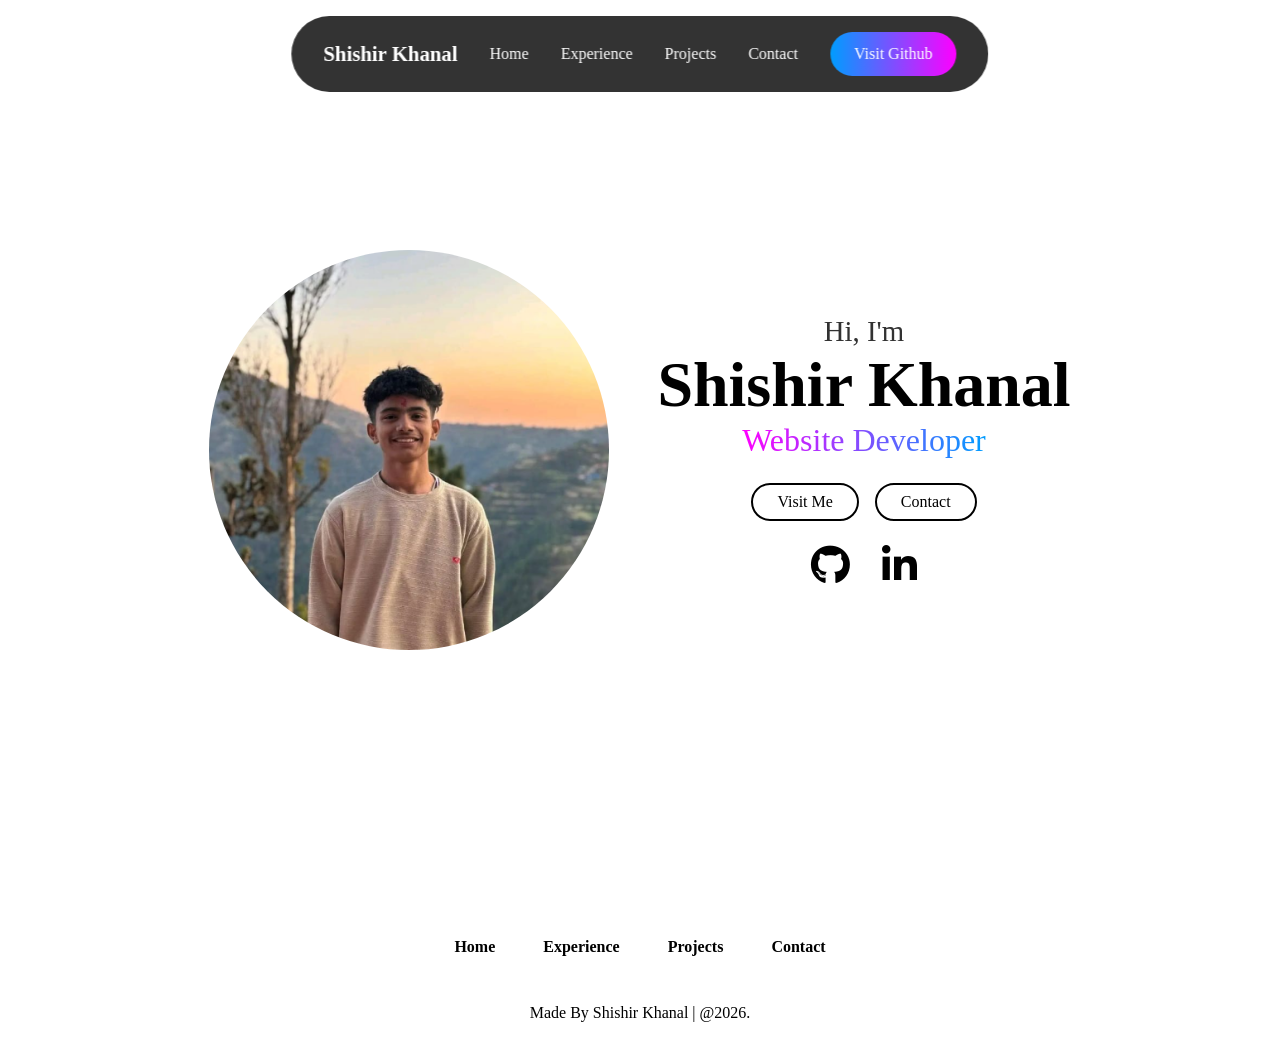
<file: index.html>
<!DOCTYPE html>
<html>
    <head>
    <meta charset="UTF-8">
    <meta name="viewport" content="width=device-width, initial-scale=1.0">
    <title>Portfolio Website-Swirl</title>
    <link rel="stylesheet" href="style.css">
    <link rel="stylesheet" href="https://cdnjs.cloudflare.com/ajax/libs/font-awesome/6.6.0/css/all.min.css">
    <link rel="icon" type="image/x-icon" href="ice-cream.png">
    <body>
     <header class="header">
        <a href="#" class="logo"><span>Shishir Khanal</span></a>
        <ul class="nav-links">
            <li>
                <a href="index.html">Home</a>
            </li>
           
             <li>
                <a href="experience.html">Experience</a>
            </li>
             <li>
                <a href="projects.html">Projects</a>
            </li>
             <li>
                <a href="contact.html">Contact</a>
            </li>
        </ul>
          <i class="fa-solid fa-bars" id="menu"></i>
         <a href="https://github.com/shishirkhanal66" class="visit">Visit Github</a>
     </header>
      

       <section id="about" class="about">
        <div class="about-container">
            <img src="Screenshot 2026-07-29 224532.png"  alt="">
            <div class="info-box">
                <div class="text">
                    <h3>Hi, I'm</h3>
                    <h1>Shishir Khanal</h1>
                    <span>Website Developer</span>
                </div>
                <div class="button-group">
                    <a href="https://www.instagram.com/shishir.khanal/" class="button">Visit Me</a>
                    <a href="contact.html" class="button">Contact </a>
                </div>
                <div class="socials">
                    
                    <a href="https://github.com/shishirkhanal66"><i class="fa-brands fa-github"></i></a>
                       <a href="https://www.linkedin.com/feed/"><i class="fa-brands fa-linkedin-in"></i></a>
                </div>
            </div>
        </div>
       </section>
       <footer>
            <ul>
                <li>
                    <a href="index.html">Home</a>
                </li>
                <li>
                    <a href="experience.html">Experience</a>
                </li>
                <li>
                    <a href="projects.html">Projects</a>
                </li>
                <li>
                    <a href="contact.html">Contact</a>
                </li>
            </ul>
            <p class="copyright">Made By Shishir Khanal | @2026.</p>
           </footer>


        


        <script src="script.js"></script>
    </body>
</html>
</file>
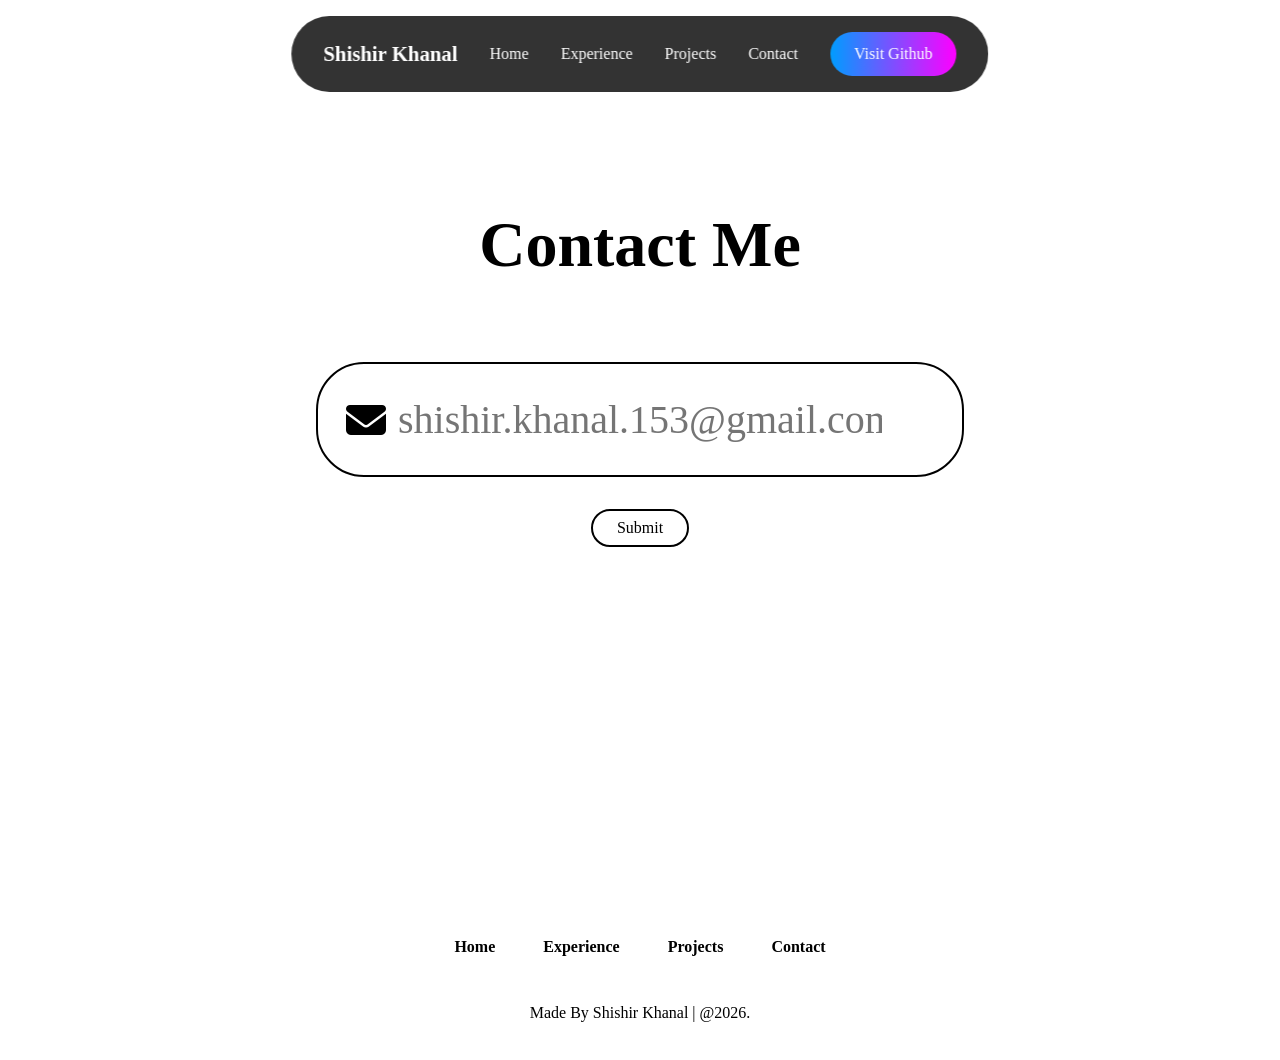
<file: contact.html>
<!DOCTYPE html>
<html>
    <head>
    <meta charset="UTF-8">
    <meta name="viewport" content="width=device-width, initial-scale=1.0">
    <title>Portfolio Contact-Swirl</title>
    <link rel="stylesheet" href="style.css">
    <link rel="stylesheet" href="https://cdnjs.cloudflare.com/ajax/libs/font-awesome/6.6.0/css/all.min.css">
    <link rel="icon" type="image/x-icon" href="ice-cream.png">
    <body>
     <header class="header">
        <a href="#" class="logo"><span>Shishir Khanal</span></a>
        <ul class="nav-links">
            <li>
                <a href="index.html">Home</a>
            </li>
           
             <li>
                <a href="experience.html">Experience</a>
            </li>
             <li>
                <a href="projects.html">Projects</a>
            </li>
             <li>
                <a href="contact.html">Contact</a>
            </li>
        </ul>
          <i class="fa-solid fa-bars" id="menu"></i>
        <a href="https://github.com/shishirkhanal66" class="visit">Visit Github</a>
     </header>
       <section id="contact" class="contact">
            <div class="input-box">
                <h2 class="section-title">Contact Me</h2>
                <div class="input">
                    <input type="text" placeholder="shishir.khanal.153@gmail.com">
                    <i class="fa-solid fa-envelope"></i>
                </div>
                <div class="button">Submit</div>
            </div>
           </section>
           <footer>
            <ul>
                <li>
                    <a href="index.html">Home</a>
                </li>
                <li>
                    <a href="experience.html">Experience</a>
                </li>
                <li>
                    <a href="projects.html">Projects</a>
                </li>
                <li>
                    <a href="contact.html">Contact</a>
                </li>
            </ul>
            <p class="copyright">Made By Shishir Khanal | @2026.</p>
           </footer>


        <script src="script.js"></script>
    </body>
</html>
</file>
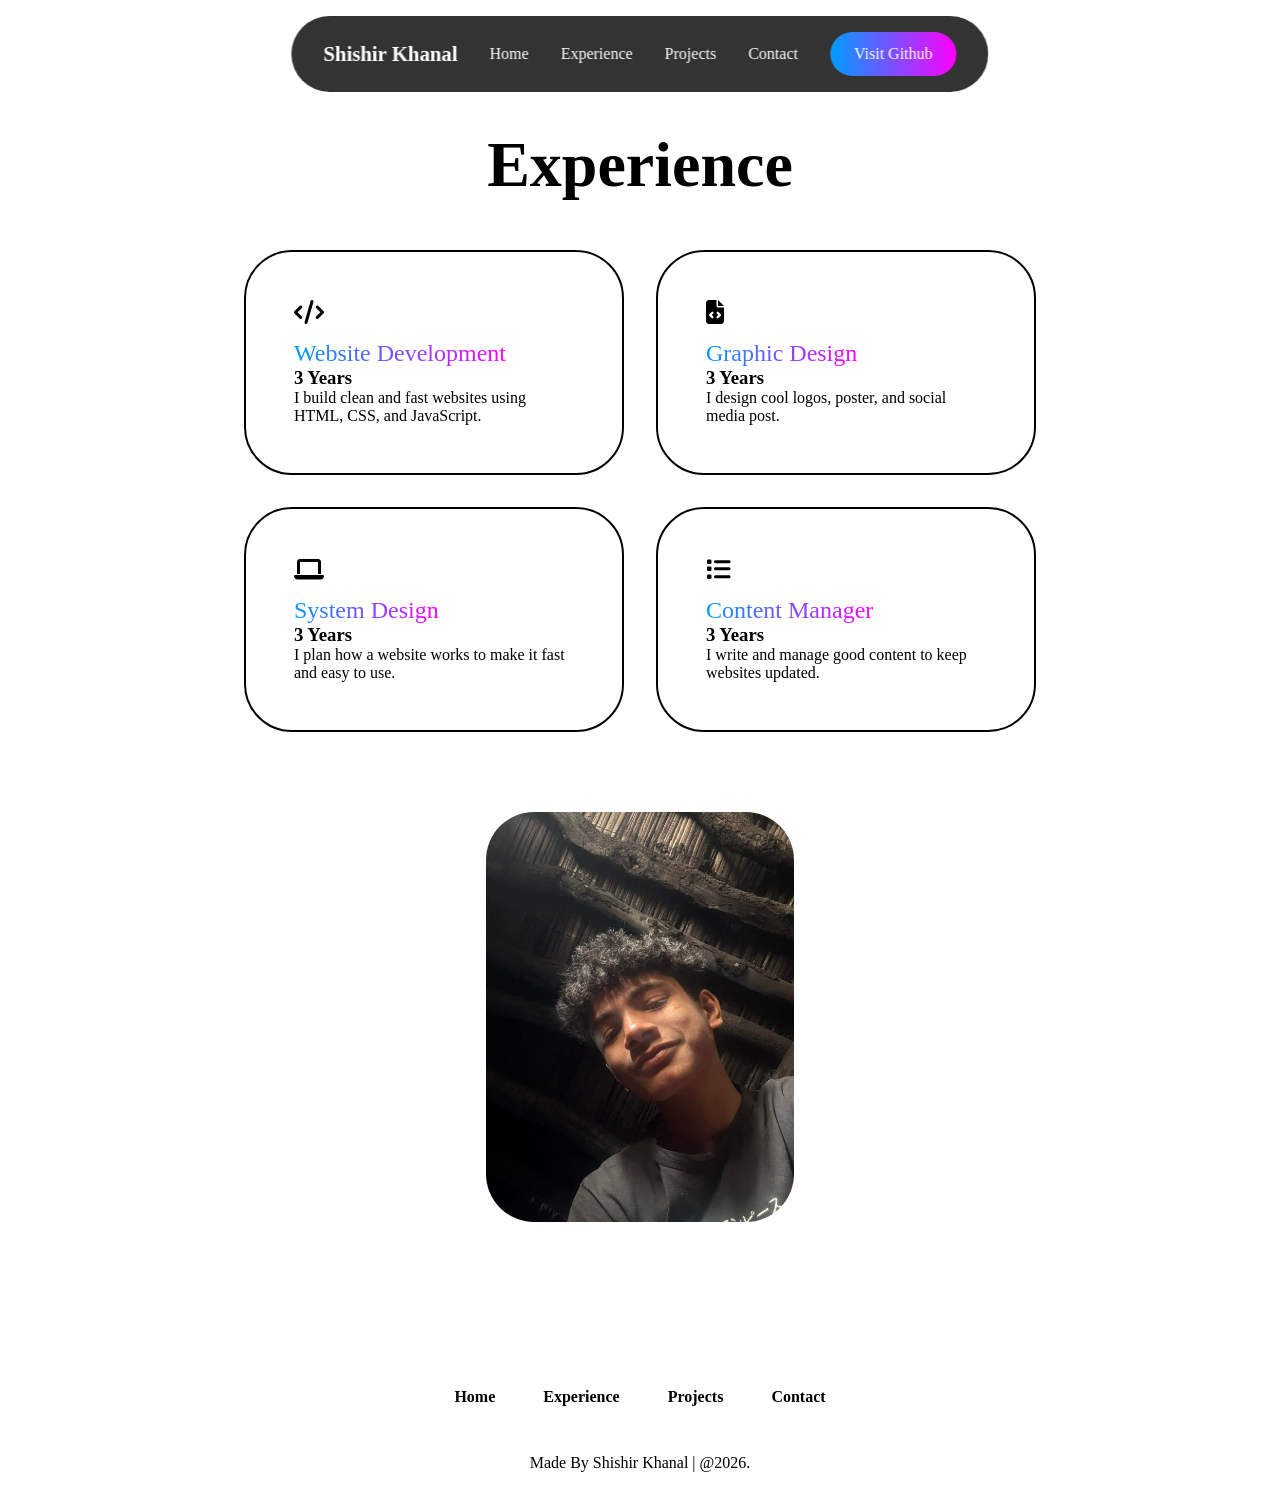
<file: experience.html>
<!DOCTYPE html>
<html>
    <head>
    <meta charset="UTF-8">
    <meta name="viewport" content="width=device-width, initial-scale=1.0">
    <title>Portfolio Experience-Swirl</title>
    <link rel="stylesheet" href="style.css">
    <link rel="stylesheet" href="https://cdnjs.cloudflare.com/ajax/libs/font-awesome/6.6.0/css/all.min.css">
    <link rel="icon" type="image/x-icon" href="ice-cream.png">
    <body>
     <header class="header">
        <a href="#" class="logo"><span>Shishir Khanal</span></a>
        <ul class="nav-links">
            <li>
                <a href="index.html">Home</a>
            </li>
           
             <li>
                <a href="experience.html">Experience</a>
            </li>
             <li>
                <a href="projects.html">Projects</a>
            </li>
             <li>
                <a href="contact.html">Contact</a>
            </li>
        </ul>
          <i class="fa-solid fa-bars" id="menu"></i>
        <a href="https://github.com/shishirkhanal66" class="visit">Visit Github</a>
     </header>
      <section id="experience" class="experience">
            <h2 class="section-title">Experience</h2>
            <div class="experience-info">
                <div class="grid">
                    <div class="grid-card">
                        <i class="fa-solid fa-code"></i>
                        <span>Website Development</span>
                        <h3>3 Years</h3>
                        <p>I build clean and fast websites using HTML, CSS, and JavaScript. </p>
                    </div>
                    <div class="grid-card">
                        <i class="fa-solid fa-file-code"></i>
                        <span>Graphic Design</span>
                        <h3>3 Years</h3>
                        <p>I design cool logos, poster, and social media post.  </p>
                    </div>
                    <div class="grid-card">
                        <i class="fa-solid fa-laptop"></i>
                        <span>System Design</span>
                        <h3>3 Years</h3>
                        <p>I plan how a website works to make it fast and easy to use. </p>
                    </div>
                    <div class="grid-card">
                        <i class="fa-solid fa-list"></i>
                        <span>Content Manager</span>
                        <h3>3 Years</h3>
                        <p>I write and manage good content to keep websites updated. </p>
                    </div>
                </div>
                <img src="WhatsApp Image 2026-07-29 at 10.35.49 PM.jpeg" alt="">
            </div>
        </section>
        <footer>
            <ul>
                <li>
                    <a href="index.html">Home</a>
                </li>
                <li>
                    <a href="experience.html">Experience</a>
                </li>
                <li>
                    <a href="projects.html">Projects</a>
                </li>
                <li>
                    <a href="contact.html">Contact</a>
                </li>
            </ul>
            <p class="copyright">Made By Shishir Khanal | @2026.</p>
           </footer>
        <script src="script.js"></script>
        </body>
        </html>
</file>
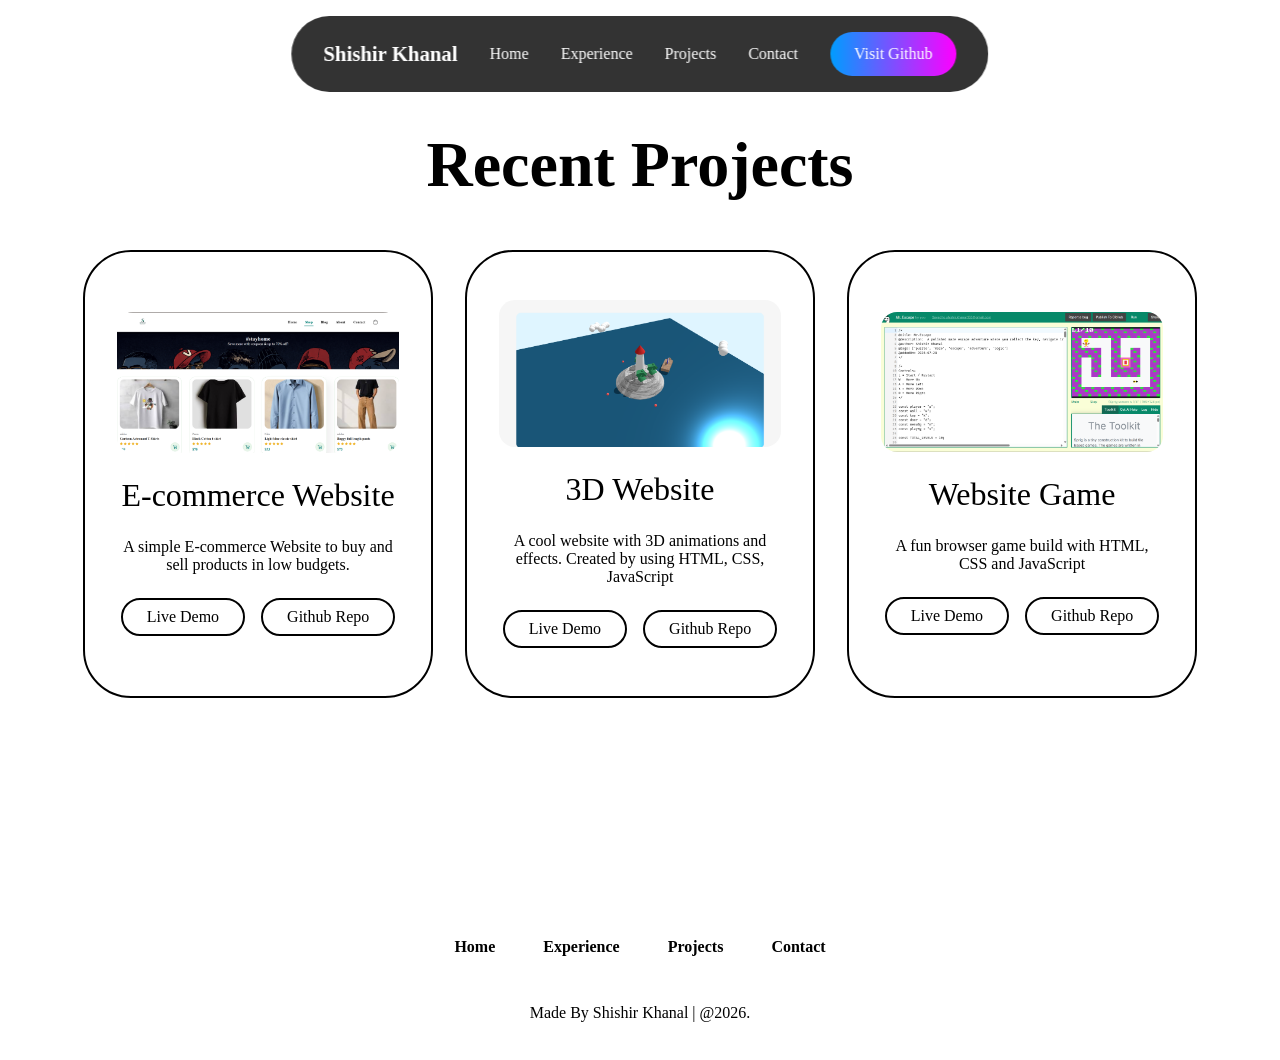
<file: projects.html>
<!DOCTYPE html>
<html>
    <head>
    <meta charset="UTF-8">
    <meta name="viewport" content="width=device-width, initial-scale=1.0">
    <title>Portfolio-Projects-Swirl</title>
    <link rel="stylesheet" href="style.css">
    <link rel="stylesheet" href="https://cdnjs.cloudflare.com/ajax/libs/font-awesome/6.6.0/css/all.min.css">
    <link rel="icon" type="image/x-icon" href="ice-cream.png">
    <body>
     <header class="header">
        <a href="#" class="logo"><span>Shishir Khanal</span></a>
        <ul class="nav-links">
            <li>
                <a href="index.html">Home</a>
            </li>
           
             <li>
                <a href="experience.html">Experience</a>
            </li>
             <li>
                <a href="projects.html">Projects</a>
            </li>
             <li>
                <a href="contact.html">Contact</a>
            </li>
        </ul>
          <i class="fa-solid fa-bars" id="menu"></i>
        <a href="https://github.com/shishirkhanal66" class="visit">Visit Github</a>
     </header>
        <section id="projects" class="projects">
            <h2 class="section-title">Recent Projects</h2>
            <div class="projects-grid">
                <div class="project-card">
                    <img src="Screenshot 2026-07-28 084827.png" alt="">
                    <h3>E-commerce Website</h3>
                    <p>A simple E-commerce Website to buy and sell products in low budgets.</p>
                    <div class="button-group">
                       <a href="https://shishirkhanal66.github.io/git-hub/" class="button ">Live Demo</a>
                       <a href="https://github.com/shishirkhanal66/git-hub" class="button">Github Repo</a>
                    </div>
                </div>

                
                <div class="project-card">
                    <img src="3d.png" alt="">
                    <h3>3D Website</h3>
                    <p>A cool website with 3D animations and effects. Created by using HTML, CSS, JavaScript</p>
                    <div class="button-group">
                       <a href="https://shishirkhanal66.github.io/3d-website/" class="button">Live Demo</a>
                       <a href="https://github.com/shishirkhanal66/3d-website" class="button">Github Repo</a>
                        
                    </div>
                </div>

                
                <div class="project-card">
                    <img src="game.png" alt="">
                    <h3>Website Game</h3>
                    <p>A fun browser game build with HTML, CSS and JavaScript</p>
                    <div class="button-group">
                        <a href="https://sprig.hackclub.com/" class="button" >Live Demo</a>
                        <a href="https://github.com/shishirkhanal66/sprig" class="button">Github Repo</a>
                    </div>
                </div>
            </div>
           </section>
           <footer>
            <ul>
                <li>
                    <a href="index.html">Home</a>
                </li>
                <li>
                    <a href="experience.html">Experience</a>
                </li>
                <li>
                    <a href="projects.html">Projects</a>
                </li>
                <li>
                    <a href="contact.html">Contact</a>
                </li>
            </ul>
            <p class="copyright">Made By Shishir Khanal | @2026.</p>
           </footer>
           <script src="script.js"></script>
           </body>
           </html>
</file>
<file: style.css>
*{
    margin: 0;
    padding: 0;
    box-sizing: border-box;
    font-family: 'Poppins';
    text-decoration: none;
    scroll-behavior: smooth;
    list-style: none;
}
body{
overflow-x: hidden;
}
header{
    position: fixed;
    top: 1rem;
    left: 50%;
    transform: translateX(-50%);
    display: flex;
    align-items: center;
    justify-content: center;
    gap: 5rem;
    background-color: rgba(0,0,0,0.8);
    backdrop-filter: blur(8px);
    color: white;
    padding: 0.5rem 1.5rem;
    border-radius: 3rem;
    z-index: 1000;
}
a.visit {
    color: white;
    text-decoration: none;
    display: inline-block;
}
.logo{
    color: white;
    font-size: 1.3rem;
    font-weight: 600;
    text-wrap: nowrap;
    transition: 0.3s ease-in-out;
}
.logo:hover{
    transform: scale(1.1);
}
.nav-links{
     display: flex;
    gap: 2rem;
}
li a{
    position: relative;
    color: white;
    font-weight: 300;
}
li a::before{
    position: absolute;
    content: '';
    width: 0;
    left: 0;
    height: 5px;
    top: 25px;
    border-radius: 1rem;
    transition: 0.3s ease-in-out;
    background: linear-gradient(to right,rgb(0,157,255), rgb(255,0,255));
}
li a:hover::before{
    width: 100%;
}
.visit{
    padding: 0.8rem 1.5rem;
    border-radius: 3rem;
    border: none;
    font-weight: 500;
    font-size: 1rem;
    color: white;
    cursor: pointer;
    text-wrap: nowrap;
    transition: 0.3s ease-in-out;
    background: linear-gradient(to right,rgb(0,157,255) ,rgb(255,0,255));

}
.visit:hover{
    background: linear-gradient(to right,rgb(255,0,255), rgb(0,157,255));
    transform: scale(1.03);

}
#menu{
    font-size: 2rem;
    display: none;
}        

section{
    min-height: 100vh;
    padding: 8rem 12%;
    width: 100%;
    position: relative;
}
.about{
    display: flex;
    align-items: center;
    justify-content: center;
}
.about .about-container{
    display: flex;
    align-items: center;
    justify-content: center;
    gap:10rem;
}
.about img{
    width:400px;
    height: 400px;
    border-radius: 50%;
    object-fit: cover;
    display: block;
    margin: 0 auto;
}
.info-box{
    display:flex;
    flex-direction: column;
    text-align: center;
    align-items: center;
    justify-content: center;
    gap:1.5rem;

}
.info-box h3{
    font-size: 1.8rem;
    font-weight: 500;
    opacity: 0.8;
}
.info-box h1{
    font-size: 4rem;
    font-weight: 600;
}
.info-box span{
     background: linear-gradient(to right,rgb(255,0,255), rgb(0,157,255));
    transform: scale(1.03);
    background-clip: text;
    color:transparent;
    font-size: 2rem;
}
.button-group {
    display: flex;
    gap: 1rem;
}
.button-group .button{
    color: black;
    text-decoration: none;
}
.button{
    border-radius: 3rem;
    padding: 0.5rem 1.5rem;
    border: 2px solid black;
   cursor: pointer;
    font-weight: 500;
    text-wrap: nowrap;
    transition: 0.2s ease-in-out;  
}
.button:hover{
    background-color: black;
    color: white;
}
.socials{
    display: flex;
    gap: 2rem;
}
.socials i{
 font-size: 2.5rem;
  cursor: pointer;
  transition: 0.2s ease-in-out;
}
.socials i:hover{
    transform: scale(1.1);
}
.section-title{
    text-align: center;
    font-size: 4rem;
    font-weight: 600;
    margin-bottom: 3rem;
}
.socials a{
    color : black;
}
.experience-info{
    display: flex;
    align-items: center;
    justify-content: center;
    gap: 5rem;
}
.experience img{
    width: 24vw;
    border-radius: 3rem;
}
.grid{
    display: grid;
    grid-template-columns: repeat(2,380px);
    gap: 2rem;
}
.grid-card{
    border: 2px solid black;
    border-radius: 3rem;
    padding: 3rem;
    display: flex;
    
    flex-direction: column;
    align-items: baseline;
    justify-content: left;
    cursor: pointer;
    transition: 0.2s ease-in-out;
}
.grid-card:hover{
    transform: scale(1.02);
    background-color: black;
    color: white;
}
.grid-card i{
    font-size: 1.5rem;
    margin-bottom: 1rem;
}
.grid-card span{
    font-size: 1.5rem;
    font-weight: 500;
    background: linear-gradient(to right, #009dff,#ff00ff);
    background-clip: text;
    color: transparent;
}
::-webkit-scrollbar{
    width: 20px;
    display: none;
}
::-webkit-scrollbar-track{
    background-color: rgb(219,219,219);
}
::-webkit-scrollbar-thumb{
    background: linear-gradient(to bottom, #009dff,#ff00ff);
}
.projects-grid{
    display: grid;
    grid-template-columns: repeat(3, 350px);
    justify-content: center;
    gap: 2rem;
    max-width: 1200px;
    margin: 0 auto;

}
.project-card{
padding: 3rem 2rem;
display: flex;
flex-direction: column;
align-items: center;
justify-content: center;
text-align: center;
gap: 1.5rem;
border: 2px solid black;
border-radius: 3rem;
cursor: pointer;
transition: 0.3s ease-in-out;
width: 100%;
max-width: 350px;
margin: 0 auto;
}
.project-card:hover{
    background-color: black;
    color: white;
    transform: translateY(-10px)scale(1.02);
}
.project-card img{
    width: 100%;
    max-width: 100%;
    height: auto;
    object-fit: cover;
    border-radius: 1rem;
}
.project-card:hover .button{
    border: 2px solid white;
    color: white;

}
.project-card:hover .button:hover{
    border: 2px solid white;
    background-color: white;
    color: black;

}
.project-card h3{
    font-size: 2rem;
    font-weight: 500;
}
.input-box{
    display: flex;
    flex-direction: column;
    align-items: center;
    justify-content: center;
    text-align: center;
    gap: 2rem;
    margin-top: 5rem;
}
.input-box input{
    position: relative;
    border-radius: 3rem;
    border: 2px solid black;
    padding: 2rem 8rem;
    font-size: 3rem;
}
.input-box input::placeholder{
    font-size: 3rem;
}
.input{
    position: relative;
}
.input i{
    position: absolute;
    font-size: 4rem;
    top: 50%;
    left: 10px;
    transform: translate(50%,-50%);
}

footer{
    bottom: 0;
    left: 0;
    height: 10rem;
    width: 100%;
    display: flex;
    flex-direction: column;
    gap: 1rem;
    align-items: center;
    justify-content: center;
}
footer ul{
    display: flex;
    align-items: center;
    gap: 3rem;
}
footer ul li a{
    color: black;
    font-weight: 600;
}
.copyright{
    font-size: 300;
    margin-top: 2rem;
}
@media(max-width:1280px){
 header{
    padding: 1rem 2rem;
    gap: 2rem;

 }
 .about .about-container{
    gap: 3rem;
 }
 .experience-info{
    flex-direction: column;
 }
 .input-box input{
   padding: 2rem 5rem;
   font-size: 2.5rem;
 }
 .input input::placeholder{
    font-size: 2.5rem;
 }
 .input-box i{
    font-size: 2.5rem;
 }
}
@media(max-width:768px){
header{
    gap:1rem;
    padding: 1rem 1rem;
}
header .logo{
    font-size: 1rem;
}
header .visit{
    display: none;
}
.input-box input{
    padding: 1rem 2rem;
}
.input-box input::placeholder{
    font-size: 1.5rem;
}
.input-box i{
    display: none;
}
.grid{
    grid-template-columns: repeat(1,1fr);
}
.experience-info img{
    width: 70vw;
}
}
@media(max-width:600px){
 header #menu{
  display: block;
 }
 .nav-links{
    position: absolute;
    top: 100%;
    margin-top: 1rem;
    width: 100%;
    padding: 1rem;
    color:white;
    display: flex;
    flex-direction: column;
    text-align: center;
    background: rgba(0,0,0,0.9);
    border-radius: 3rem;
    display: none;
 }
 .nav-links li{
    margin-top: 1.5rem;
    padding: 1rem;
 }
 .nav-links.active{
    display: block;
 }
 header{
    padding: 1rem 5rem;
    gap: 8rem;
 }
 header .logo{
    font-size: 1rem;
 }
 header .visit{
  display: none;
 }
 .about-container{
    flex-direction: column;
 }
 .input-box input{
    padding: 1rem 2rem;
    font-size: 1.8rem;
 }
 .input-box input::placeholder{
    font-size: 1.5rem;
 }
 .input-box i{
    display: none;
 }
 .grid{
    grid-template-columns: repeat(1,1fr);
 }
 .experience-info img{
    width: 70vw;
 }
}

@media (max-width: 1024px){
    .projects-grid{
        grid-template-columns: repeat(2,1fr);
        padding: 2rem 1rem;
    }
    .project-card{
        max-width: 400px;
    }
}

@media (max-width: 600px){
    .projects-grid{
        grid-template-columns: 1fr;
        gap: 1.5rem;

        padding: 1rem;
    }
    .project-card{
        max-width: 100%;
        padding: 2rem 1.5rem;

    }
    .project-card h3{
        font-size: 1.5rem;
    }
    .project-card p{
        font-size: 0.9rem;
    }
}
</file>
